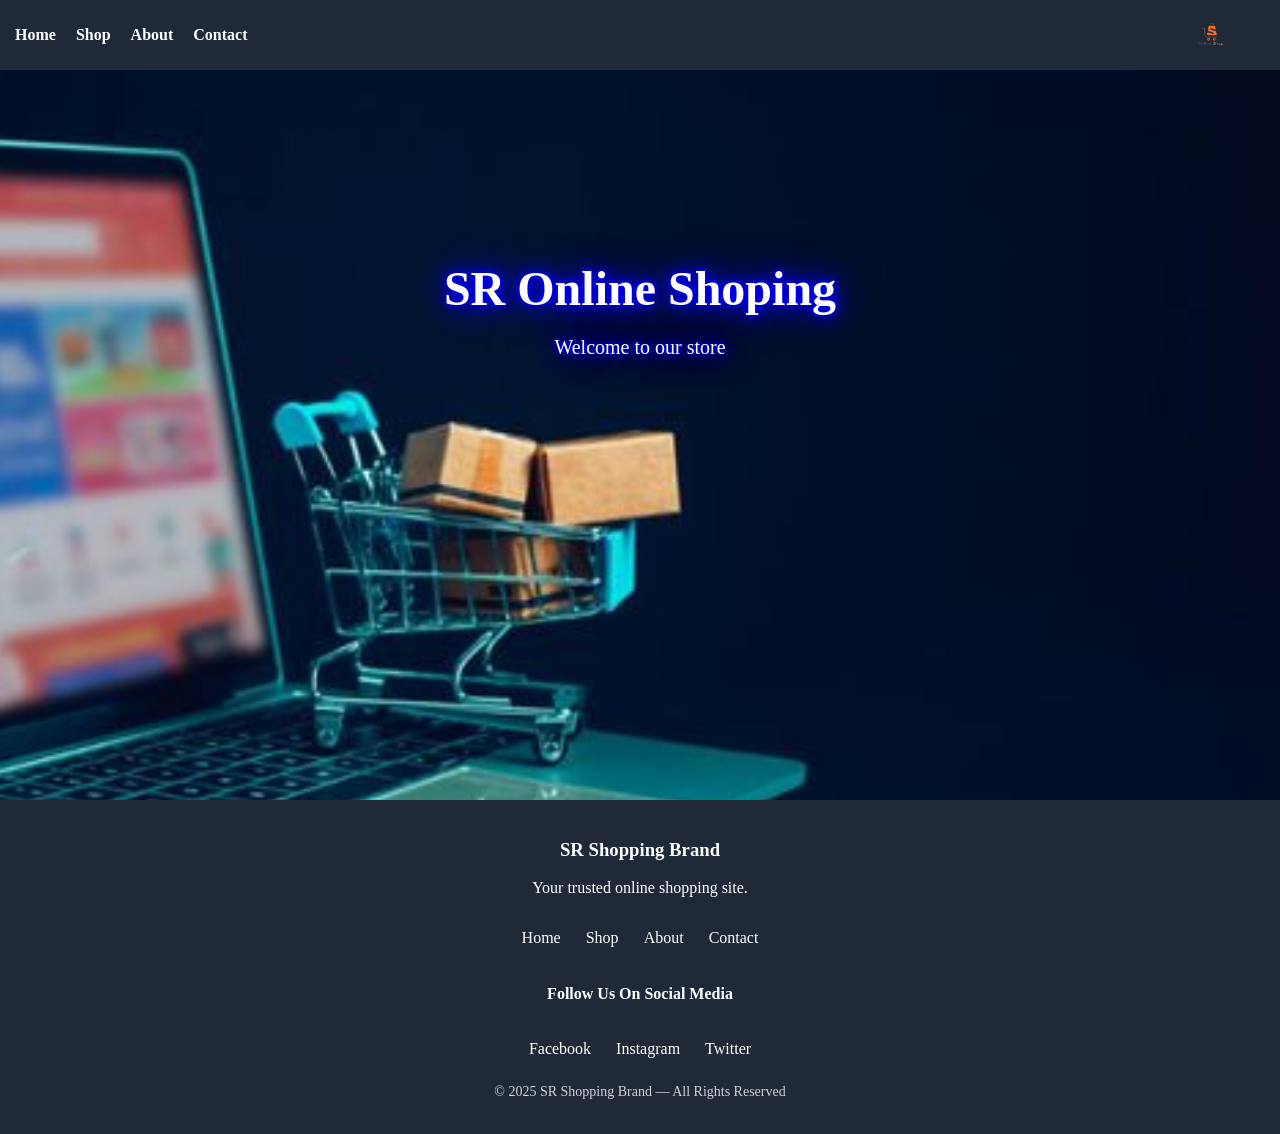
<file: index.html>
<!DOCTYPE html>
<html lang="en">
<head>
    <meta charset="UTF-8">
    <meta name="viewport" content="width=device-width, initial-scale=1.0">
    <title>SR Shoping Brand</title>
    <link rel="stylesheet" href="style.css">
</head>
<body class="home-page">
    <nav class="navcontainer">
        <div class="menu">
            <ul>
                <li><a href="index.html">Home</a></li>
                <li><a href="shop.html">Shop</a></li>
                <li><a href="about.html">About</a></li>
                <li><a href="contact.html">Contact</a></li>
            </ul>
        </div>
        <img src="photos/logo1.png" alt="SR Shopping Brand" class="logo">
    </nav>
    
    <header class="headcontainer">
        <div class="hero-text">
            <h1>SR Online Shoping</h1>
            <p>Welcome to our store</p> 
        </div>
    </header>

    <footer>
        <div class="footer-center">
            <div class="footer-brand">
                <h3>SR Shopping Brand</h3>
            <p>Your trusted online shopping site.</p>
            </div>
            
            <ul class="footer-links">
                <li><a href="index.html">Home</a></li>
                <li><a href="shop.html">Shop</a></li>
                <li><a href="about.html">About</a></li>
                <li><a href="contact.html">Contact</a></li>
            </ul>

            <div class="social-media">
                <h4>Follow Us On Social Media</h4>
            </div>

            <div class="social-icons">
                <ul>
                    <li><a href="facebook">Facebook</a></li>
                    <li><a href="instagram">Instagram</a></li>
                    <li><a href="twiter">Twitter</a></li>
                </ul>
            </div>

            <p class="copyright">© 2025 SR Shopping Brand — All Rights Reserved</p>

        </div>
    </footer>
</body>
</html>
</file>
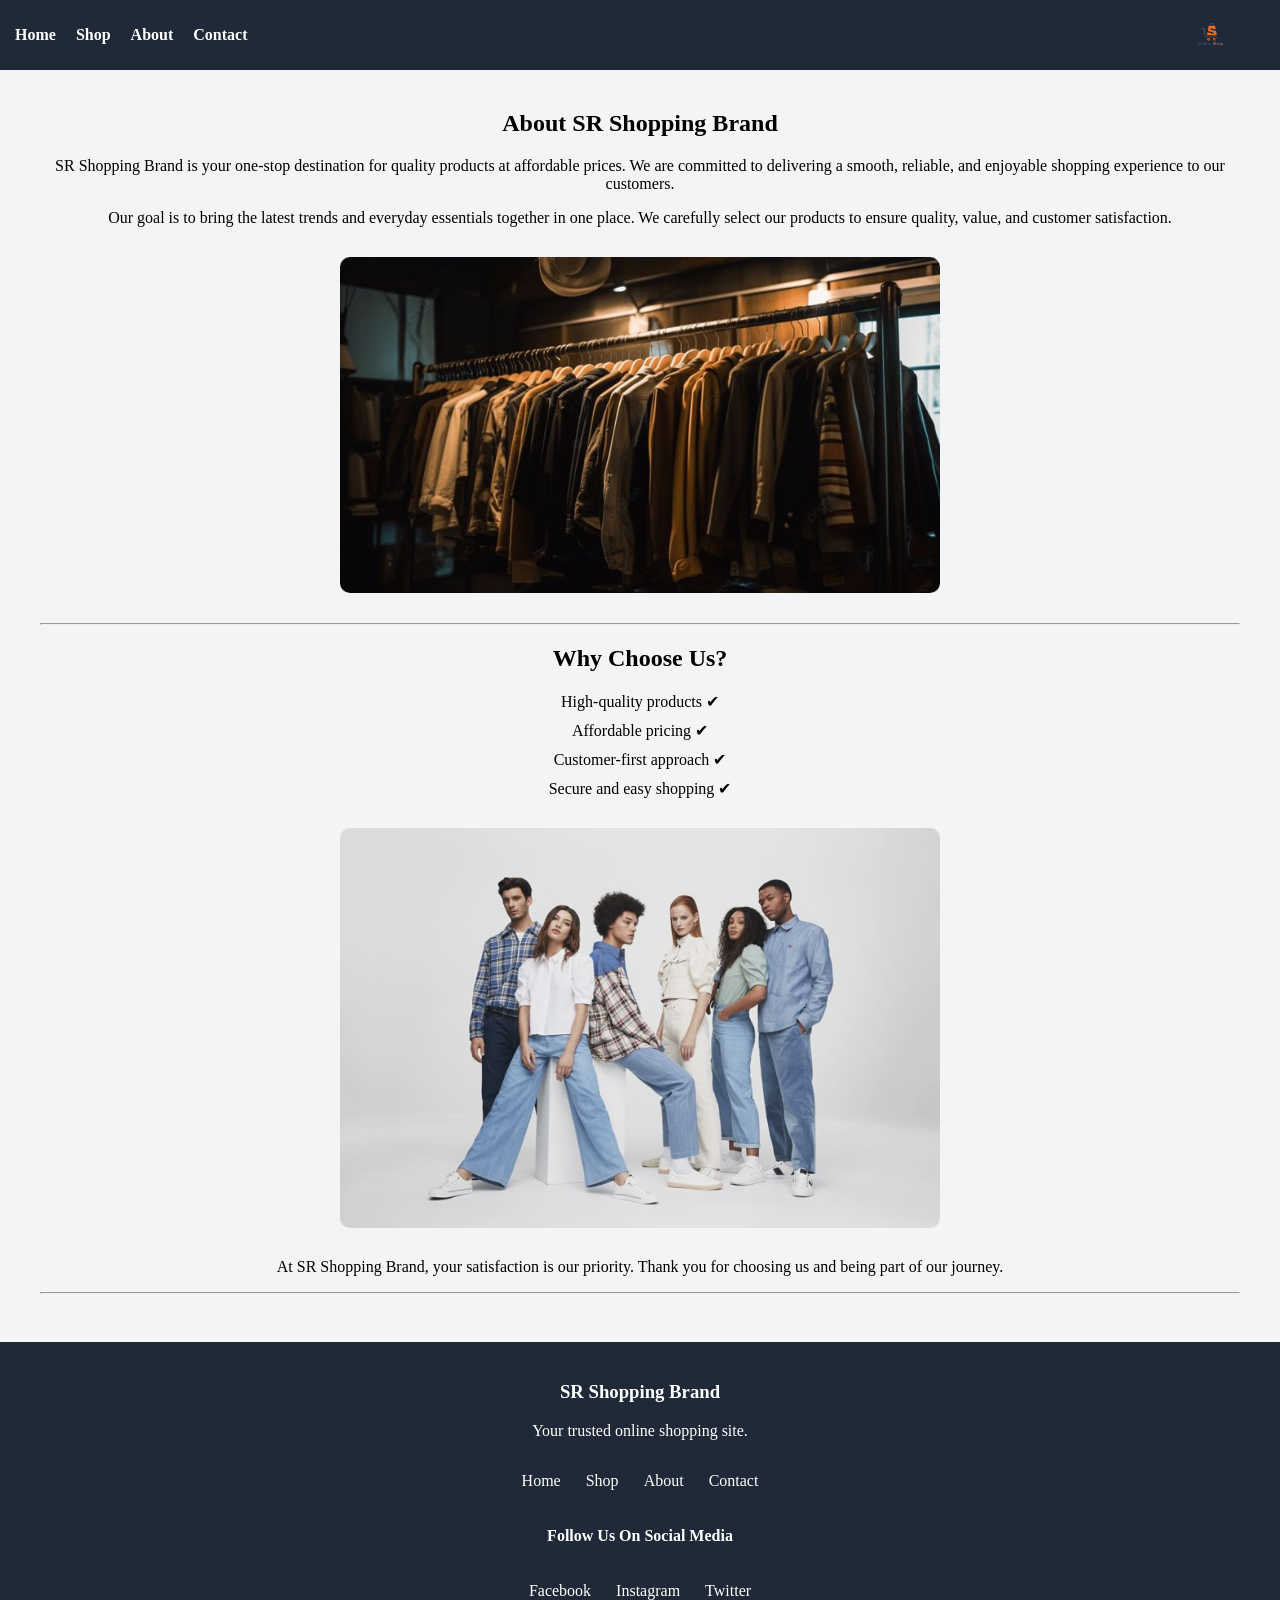
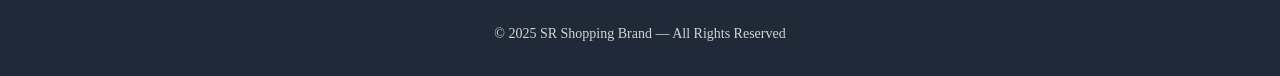
<file: about.html>
<!DOCTYPE html>
<html lang="en">
<head>
    <meta charset="UTF-8">
    <meta name="viewport" content="width=device-width, initial-scale=1.0">
    <title>SR Shoping Brand</title>
    <link rel="stylesheet" href="style.css">
</head>
<body>
    <nav class="navcontainer">
        <div class="menu">
            <ul>
                <li><a href="index.html">Home</a></li>
                <li><a href="shop.html">Shop</a></li>
                <li><a href="about.html">About</a></li>
                <li><a href="contact.html">Contact</a></li>
            </ul>
        </div>
        <img src="photos/logo1.png" alt="SR Shopping Brand" class="logo">
    </nav>
    <section class="about">
    <h1 class="details">About SR Shopping Brand</h1>

    <p class="details">
        SR Shopping Brand is your one-stop destination for quality products
        at affordable prices. We are committed to delivering a smooth,
        reliable, and enjoyable shopping experience to our customers.
    </p>

    <p  class="details">
        Our goal is to bring the latest trends and everyday essentials
        together in one place. We carefully select our products to ensure
        quality, value, and customer satisfaction.
    </p>
        <div class="store-image">
            <img src="photos/Hanging.jpg" alt="store photo">
        </div>
    <hr>
    <div class="list">
        <h2 class="list">Why Choose Us?</h2>
    <ul>
        <li>High-quality products ✔</li>
        <li>Affordable pricing ✔</li>
        <li>Customer-first approach ✔</li>
        <li>Secure and easy shopping ✔</li>
    </ul>
    </div>
        <div class="store-image">
            <img src="photos/models.jpg" alt="models standing">
        </div>
        <p class="details">
        At SR Shopping Brand, your satisfaction is our priority.
        Thank you for choosing us and being part of our journey.
    </p>
    <hr>
</section>
<footer>
        <div class="footer-center">
            <div class="footer-brand">
                <h3>SR Shopping Brand</h3>
            <p>Your trusted online shopping site.</p>
            </div>
            
            <ul class="footer-links">
                <li><a href="index.html">Home</a></li>
                <li><a href="shop.html">Shop</a></li>
                <li><a href="about.html">About</a></li>
                <li><a href="contact.html">Contact</a></li>
            </ul>

            <div class="social-media">
                <h4>Follow Us On Social Media</h4>
            </div>

            <div class="social-icons">
                <ul>
                    <li><a href="facebook">Facebook</a></li>
                    <li><a href="instagram">Instagram</a></li>
                    <li><a href="twiter">Twitter</a></li>
                </ul>
            </div>

            <p class="copyright">© 2025 SR Shopping Brand — All Rights Reserved</p>

        </div>
    </footer>
</body>
</html>
</file>
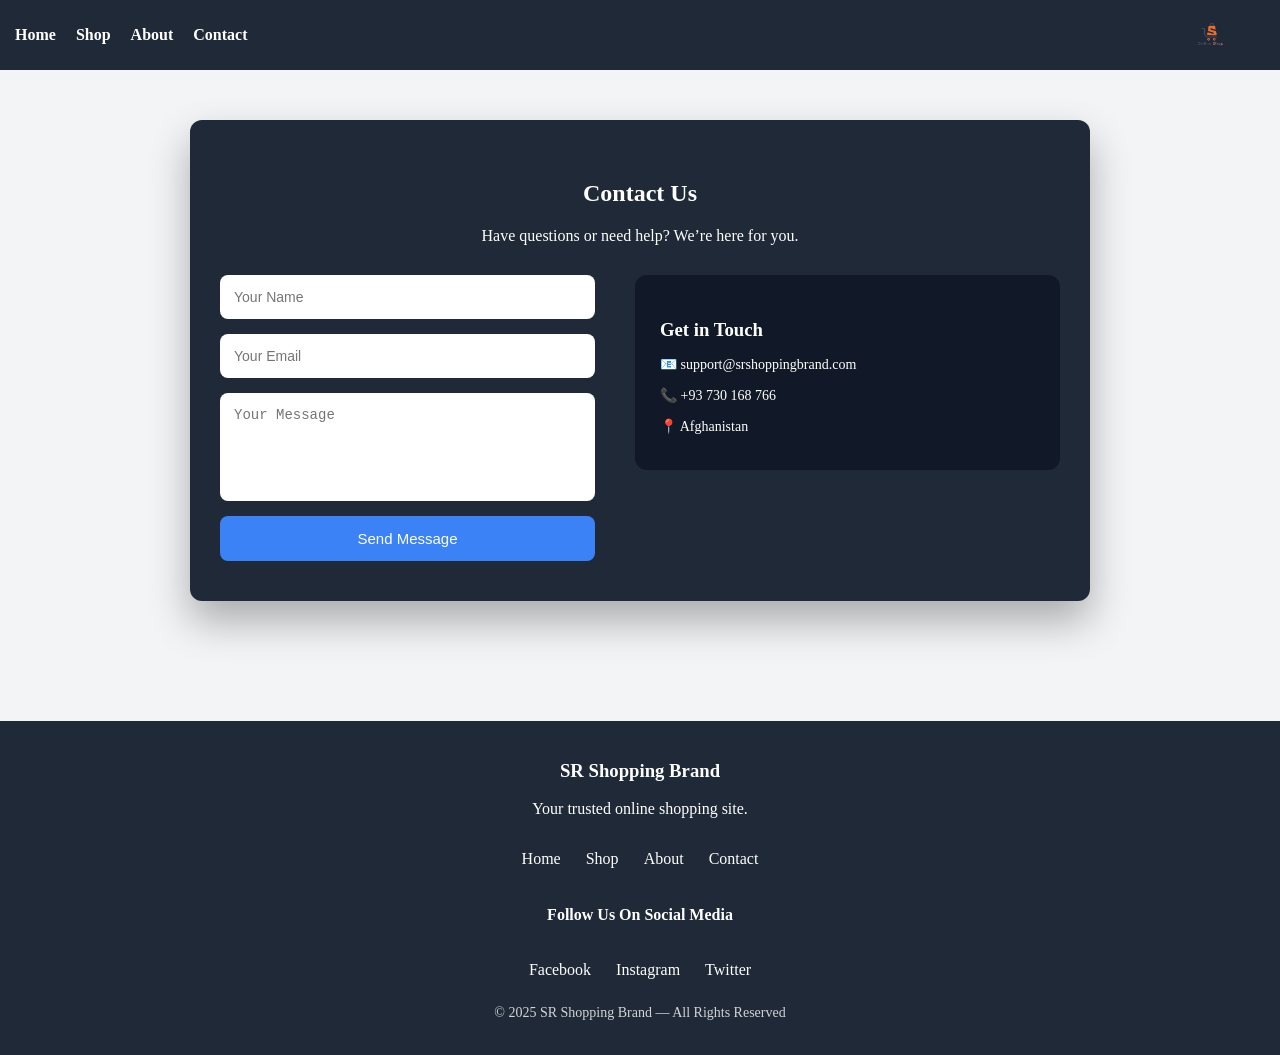
<file: contact.html>
<!DOCTYPE html>
<html lang="en">
<head>
    <meta charset="UTF-8">
    <meta name="viewport" content="width=device-width, initial-scale=1.0">
    <title>SR Shoping Brand</title>
    <link rel="stylesheet" href="style.css">
</head>
<body >
    <nav class="navcontainer">
        <div class="menu">
            <ul>
                <li><a href="index.html">Home</a></li>
                <li><a href="shop.html">Shop</a></li>
                <li><a href="about.html">About</a></li>
                <li><a href="contact.html">Contact</a></li>
            </ul>
        </div>
        <img src="photos/logo1.png" alt="SR Shopping Brand" class="logo">
    </nav>
    <section class="contact-container">
    <h1>Contact Us</h1>
    <p class="contact-text">
        Have questions or need help? We’re here for you.
    </p>

    <div class="contact">

        <form class="contact-form">
            <input type="text" placeholder="Your Name" required>
            <input type="email" placeholder="Your Email" required>
            <textarea placeholder="Your Message" rows="5" required></textarea>
            <button type="submit">Send Message</button>
        </form>

        <div class="contact-info">
            <h3>Get in Touch</h3>
            <p>📧 support@srshoppingbrand.com</p>
            <p>📞 +93 730 168 766</p>
            <p>📍 Afghanistan</p>
        </div>

    </div>
</section>

<footer>
        <div class="footer-center">
            <div class="footer-brand">
                <h3>SR Shopping Brand</h3>
            <p>Your trusted online shopping site.</p>
            </div>
            
            <ul class="footer-links">
                <li><a href="index.html">Home</a></li>
                <li><a href="shop.html">Shop</a></li>
                <li><a href="about.html">About</a></li>
                <li><a href="contact.html">Contact</a></li>
            </ul>

            <div class="social-media">
                <h4>Follow Us On Social Media</h4>
            </div>

            <div class="social-icons">
                <ul>
                    <li><a href="facebook">Facebook</a></li>
                    <li><a href="instagram">Instagram</a></li>
                    <li><a href="twiter">Twitter</a></li>
                </ul>
            </div>

            <p class="copyright">© 2025 SR Shopping Brand — All Rights Reserved</p>

        </div>
    </footer>
</body>
</html>
</file>
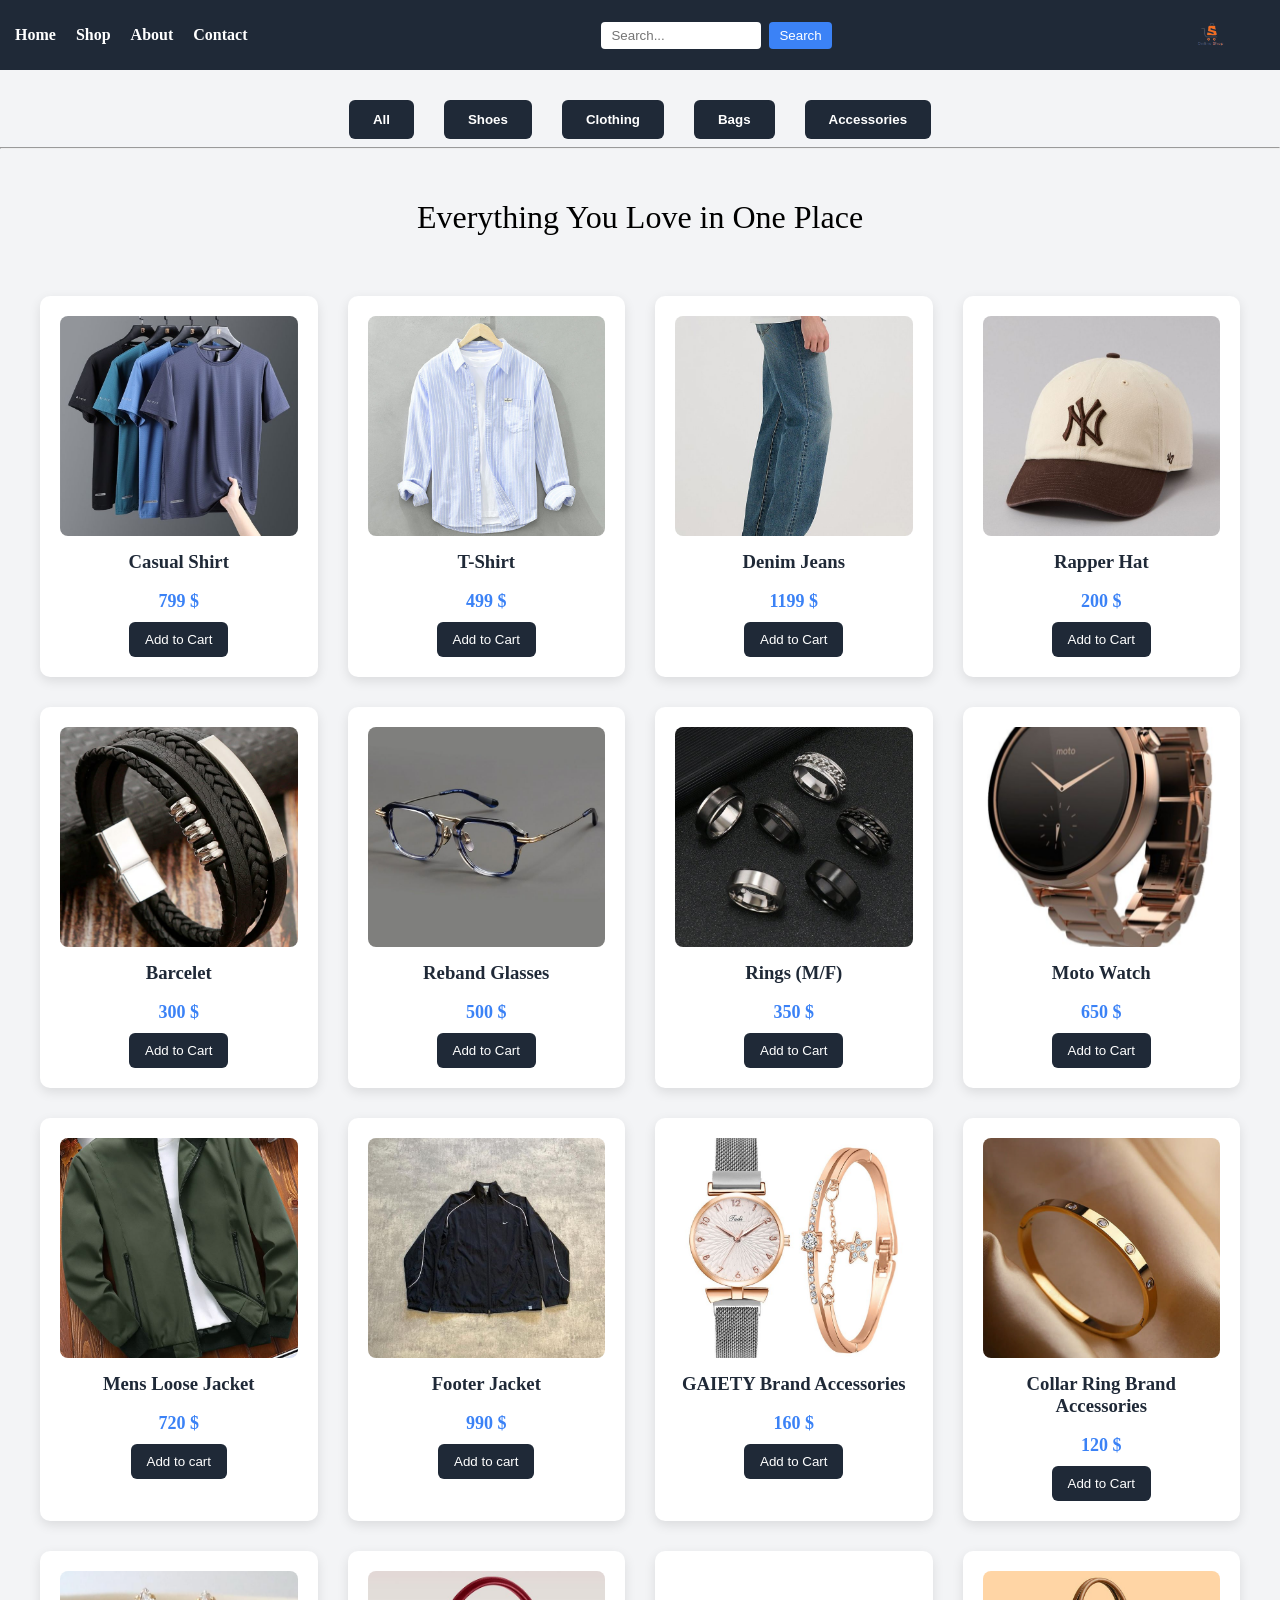
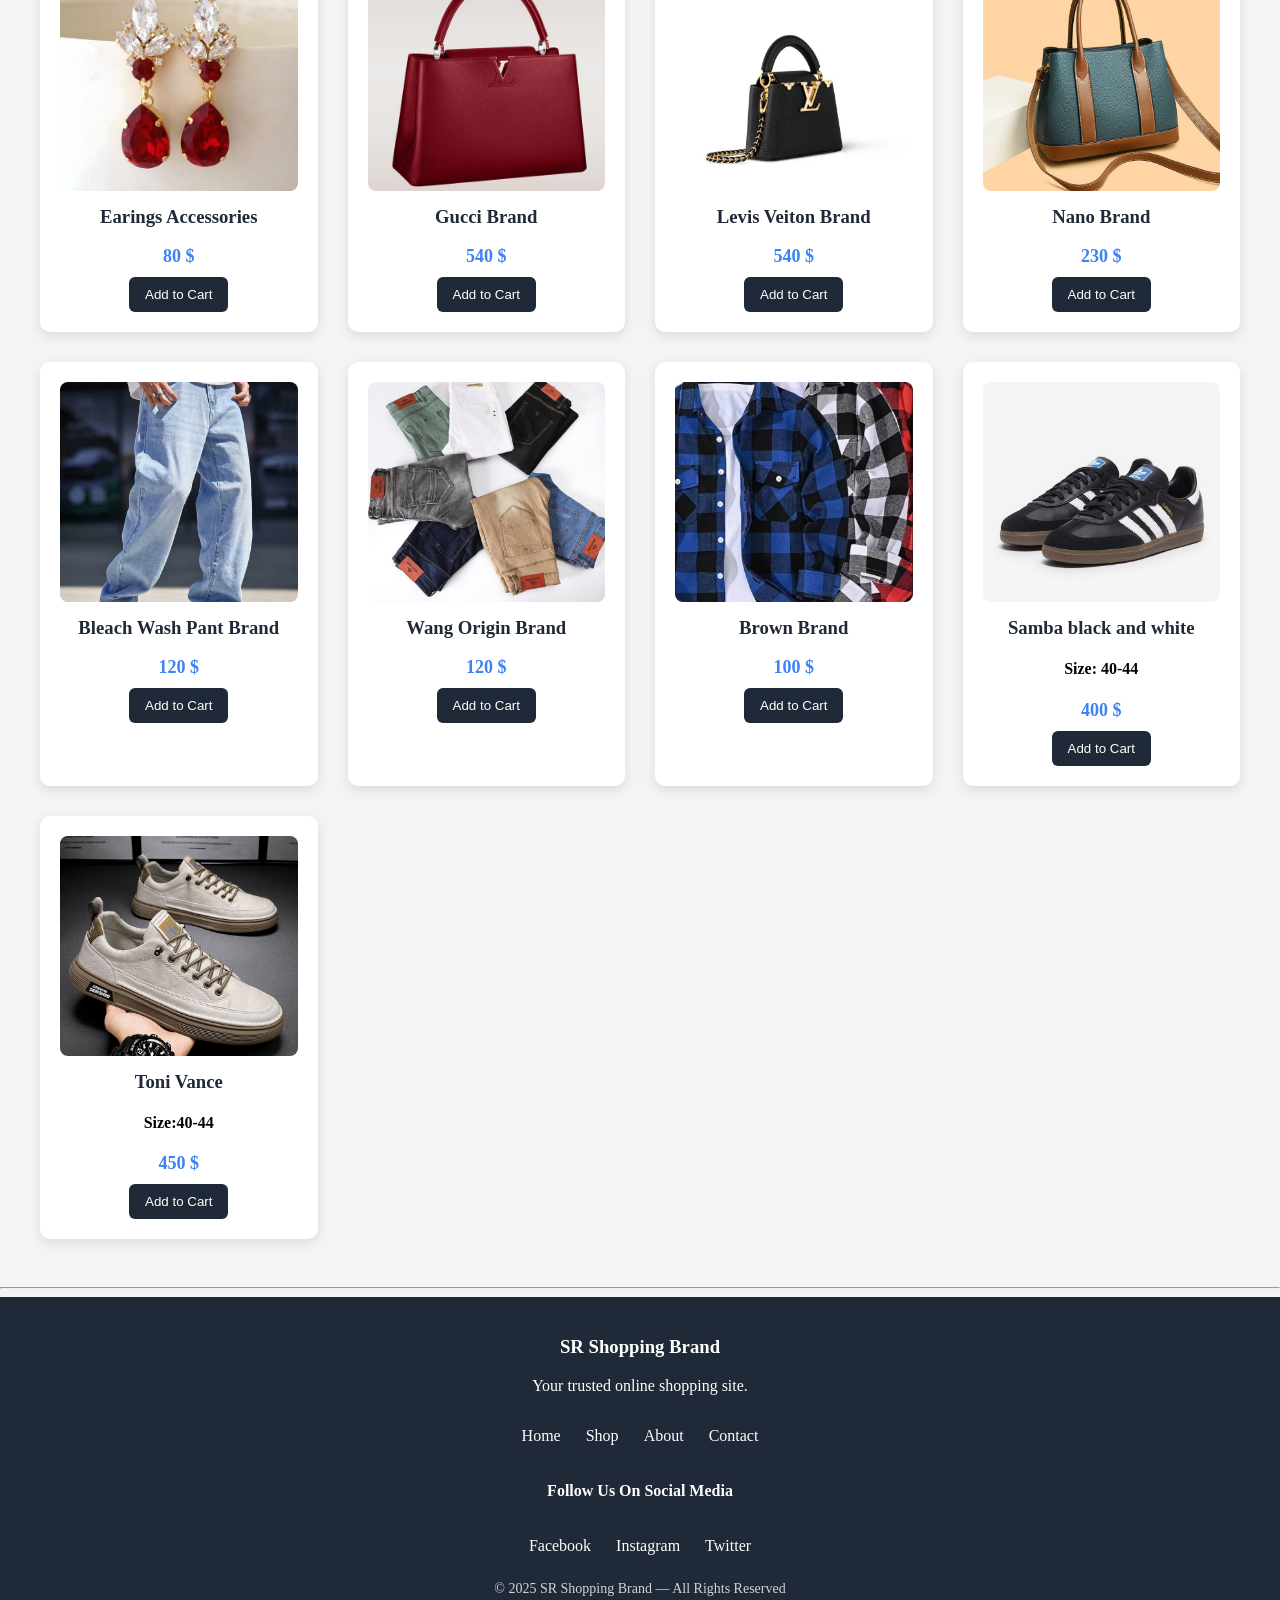
<file: shop.html>
<!DOCTYPE html>
<html lang="en">
<head>
    <meta charset="UTF-8">
    <meta name="viewport" content="width=device-width, initial-scale=1.0">
    <title>SR Shoping Brand</title>
    <link rel="stylesheet" href="style.css">
</head>
<body>
    <nav class="navcontainer">
        <div class="menu">
            <ul>
                <li><a href="index.html">Home</a></li>
                <li><a href="shop.html">Shop</a></li>
                <li><a href="about.html">About</a></li>
                <li><a href="contact.html">Contact</a></li>
            </ul>
        </div>
        <search class="nav-search">
            <form action="/search-results" method="GET">
                <input type="search" id="site-search" name="q" placeholder="Search...">
                <button type="submit">Search</button>
            </form>
        </search>
        <img src="photos/logo1.png" alt="SR Shopping Brand" class="logo">
    </nav>
    <div class="category-buttons">
    <a href="shop.html"><button class="category-btn">All</button></a>
    <a href="buttons/shoes.html"><button class="category-btn">Shoes</button></a>
    <a href="buttons/clothing.html"><button class="category-btn">Clothing</button></a>
    <a href="buttons/bags.html"><button class="category-btn">Bags</button></a>
    <a href="buttons/accessories.html"><button class="category-btn">Accessories</button></a>
</div>

    <hr>
    <p class="slogan">Everything You Love in One Place</p>
    <products>
    <div class="products-container">

    <div class="product-card">
        <img src="photos/casual-shirt.jpg" alt="Shirt">
        <h3>Casual Shirt</h3>
        <p class="price">799 $</p>
        <button class="cart-btn">Add to Cart</button>
    </div>

    <div class="product-card">
        <img src="photos/t-shirt.jpg" alt="T-Shirt">
        <h3>T-Shirt</h3>
        <p class="price">499 $</p>
        <button class="cart-btn">Add to Cart</button>
    </div>

    <div class="product-card">
        <img src="photos/denim-jeans.jpg" alt="Jeans">
        <h3>Denim Jeans</h3>
        <p class="price">1199 $</p>
        <button class="cart-btn">Add to Cart</button>
    </div>

    <div class="product-card">
        <img src="photos/hat.jpg" alt="Hat">
        <h3>Rapper Hat</h3>
        <p class="price">200 $</p>
        <button class="cart-btn">Add to Cart</button>
    </div>

    <div class="product-card">
        <img src="photos/acce.jpg" alt="Barcelet">
        <h3>Barcelet</h3>
        <p class="price">300 $</p>
        <button class="cart-btn">Add to Cart</button>
    </div>

    <div class="product-card">
        <img src="photos/glasses.jpg" alt="Glasses">
        <h3>Reband Glasses</h3>
        <p class="price">500 $</p>
        <button class="cart-btn">Add to Cart</button>
    </div>

    <div class="product-card">
        <img src="photos/rings.jpg" alt="Rings">
        <h3>Rings (M/F)</h3>
        <p class="price">350 $</p>
        <button class="cart-btn">Add to Cart</button>
    </div>

    <div class="product-card">
        <img src="photos/watch.jpg" alt="Watch">
        <h3>Moto Watch</h3>
        <p class="price">650 $</p>
        <button class="cart-btn">Add to Cart</button>
    </div>

    <div class="product-card">
        <img src="photos/loose.jpg" alt="Mens loose leece Jacket">
        <h3>Mens Loose Jacket</h3>
        <p class="price">720 $</p>
        <button class="cart-btn">Add to cart</button>
    </div>

    <div class="product-card">
        <img src="photos/footer.jpg" alt="Footer Jacket For men">
        <h3>Footer Jacket</h3>
        <p class="price">990 $</p>
        <button class="cart-btn">Add to cart</button>
    </div>

    <div class="product-card">
            <img src="buttons/accesseries/Brand GAIETY.jpg" alt="GAIETY Brand Accessories">
            <h3>GAIETY Brand Accessories</h3>
            <p class="price">160 $</p>
            <button class="cart-btn">Add to Cart</button>
        </div>

        <div class="product-card">
            <img src="buttons/accesseries/collar ring.jpg" alt="collar Ring Brand Accessories">
            <h3>Collar Ring Brand Accessories</h3>
            <p class="price">120 $</p>
            <button class="cart-btn">Add to Cart</button>
        </div>
        
        <div class="product-card">
            <img src="buttons/accesseries/earings.jpg" alt="Earings Brand Accessories">
            <h3>Earings Accessories</h3>
            <p class="price">80 $</p>
            <button class="cart-btn">Add to Cart</button>
        </div>

        <div class="product-card">
            <img src="buttons/Bags photos/Gucci.jpg" alt="Gucci Bag Brand">
            <h3>Gucci Brand</h3>
            <p class="price">540 $</p>
            <button class="cart-btn">Add to Cart</button>
        </div>

        <div class="product-card">
            <img src="buttons/Bags photos/Levis Veiton.jpg" alt="Levis Veiton Bag Brand">
            <h3>Levis Veiton Brand</h3>
            <p class="price">540 $</p>
            <button class="cart-btn">Add to Cart</button>
        </div>

        <div class="product-card">
            <img src="buttons/Bags photos/Nano.jpg" alt="Nano Bag Brand">
            <h3>Nano Brand</h3>
            <p class="price">230 $</p>
            <button class="cart-btn">Add to Cart</button>
        </div>

        <div class="product-card">
            <img src="buttons/cloths photo/Bleach Wash.jpg" alt="Bleach Wash trouser">
            <h3>Bleach Wash Pant Brand</h3>
            <p class="price">120 $</p>
            <button class="cart-btn">Add to Cart</button>
        </div>
        <div class="product-card">
            <img src="buttons/cloths photo/Brother WangOrigin.jpg" alt="Wanorigin brand pants">
            <h3>Wang Origin Brand</h3>
            <p class="price">120 $</p>
            <button class="cart-btn">Add to Cart</button>
        </div>
        <div class="product-card">
            <img src="buttons/cloths photo/brown.jpg" alt="Brown brand Shirts">
            <h3>Brown Brand</h3>
            <p class="price">100 $</p>
            <button class="cart-btn">Add to Cart</button>
        </div>

         <div class="product-card">
            <img src="buttons/shoes photos/Samba.jpg" alt="samba shoes">
            <h3>Samba black and white</h3>
            <h4>Size: 40-44</h4>
            <p class="price">400 $</p>
            <button class="cart-btn">Add to Cart</button>
        </div>
        <div class="product-card">
            <img src="buttons/shoes photos/Toni.jpg" alt="toni shoes">
            <h3>Toni Vance</h3>
            <h4>Size:40-44</h4>
            <p class="price">450 $</p>
            <button class="cart-btn">Add to Cart</button>
        </div>

</div>
    </products>
    <hr>
    <footer>
        <div class="footer-center">
            <div class="footer-brand">
                <h3>SR Shopping Brand</h3>
            <p>Your trusted online shopping site.</p>
            </div>
            
            <ul class="footer-links">
                <li><a href="index.html">Home</a></li>
                <li><a href="shop.html">Shop</a></li>
                <li><a href="about.html">About</a></li>
                <li><a href="contact.html">Contact</a></li>
            </ul>

            <div class="social-media">
                <h4>Follow Us On Social Media</h4>
            </div>

            <div class="social-icons">
                <ul>
                    <li><a href="facebook">Facebook</a></li>
                    <li><a href="instagram">Instagram</a></li>
                    <li><a href="twiter">Twitter</a></li>
                </ul>
            </div>

            <p class="copyright">© 2025 SR Shopping Brand — All Rights Reserved</p>

        </div>
    </footer>
</body>
</html>
</file>
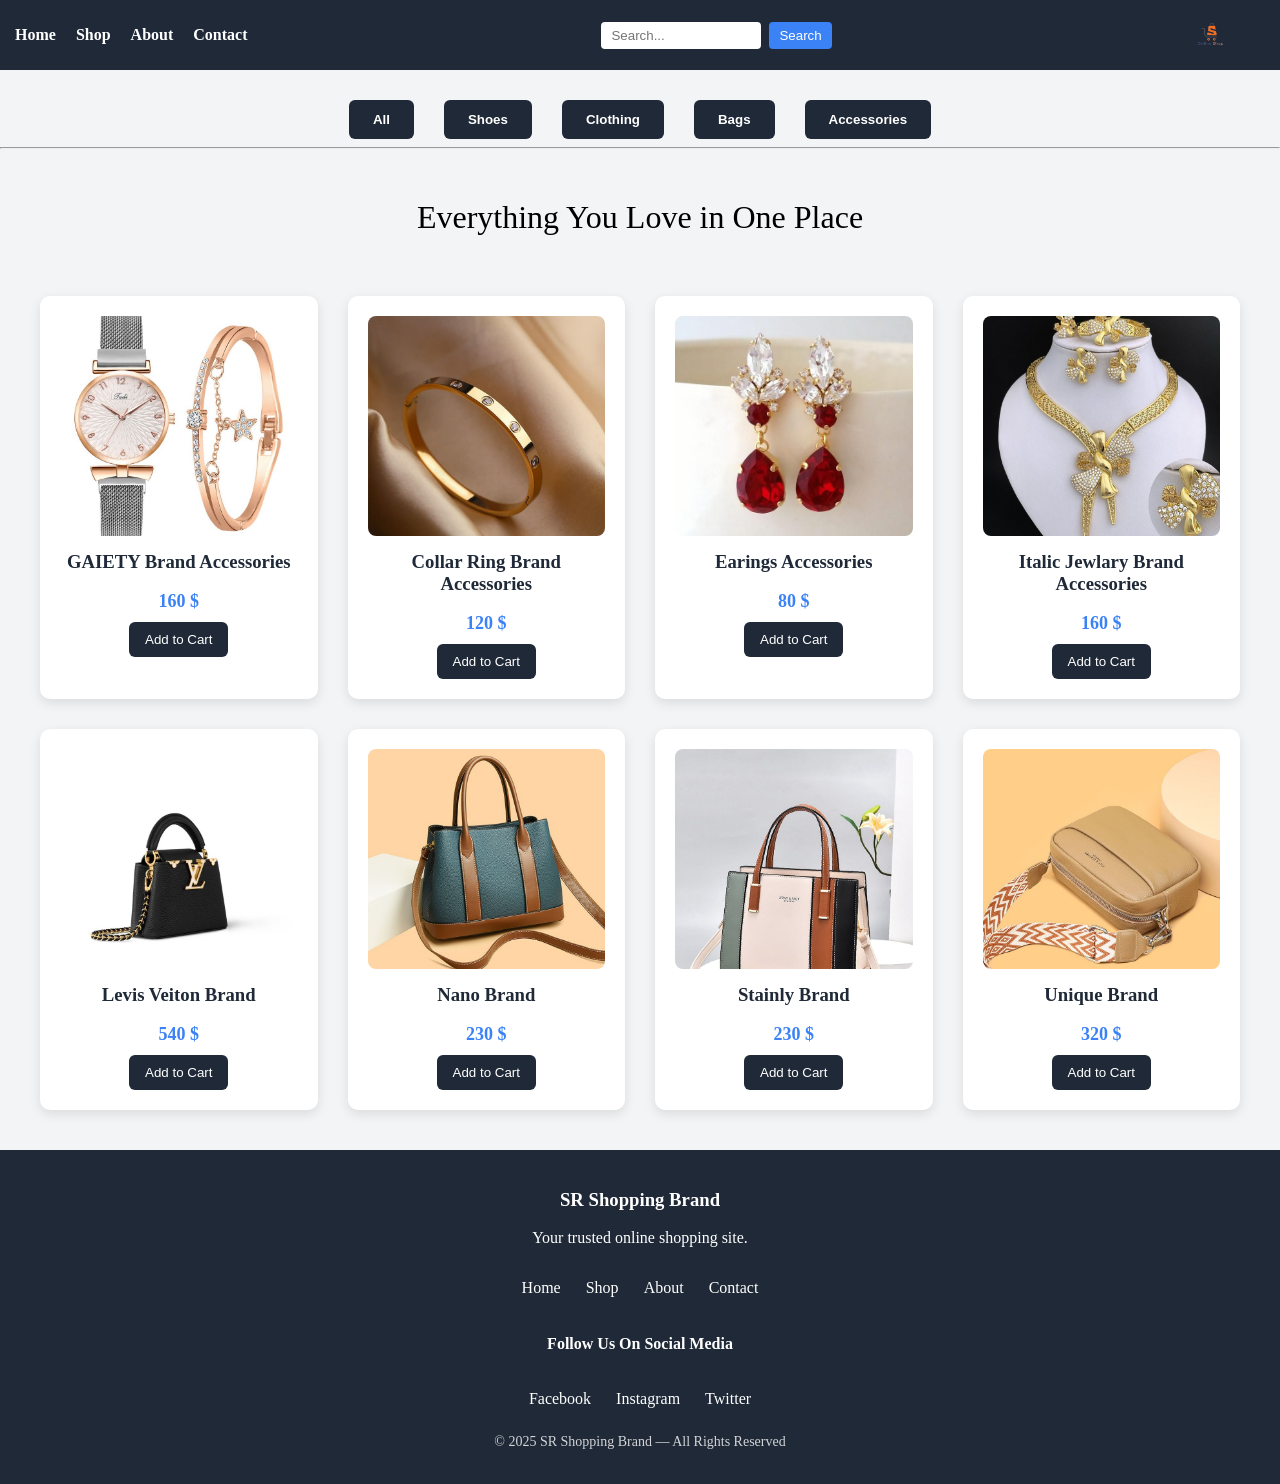
<file: buttons/accessories.html>
<!DOCTYPE html>
<html lang="en">
<head>
    <meta charset="UTF-8">
    <meta name="viewport" content="width=device-width, initial-scale=1.0">
    <title>SR Shoping Brand</title>
    <link rel="stylesheet" href="../style.css">
</head>
<body>
    <nav class="navcontainer">
        <div class="menu">
            <ul>
                <li><a href="../index.html">Home</a></li>
                <li><a href="../shop.html">Shop</a></li>
                <li><a href="../about.html">About</a></li>
                <li><a href="../contact.html">Contact</a></li>
            </ul>
        </div>
        <search class="nav-search">
            <form action="/search-results" method="GET">
                <input type="search" id="site-search" name="q" placeholder="Search...">
                <button type="submit">Search</button>
            </form>
        </search>
        <img src="shoes photos/logo1.png" alt="SR Shopping Brand" class="logo">
    </nav>

    <div class="category-buttons">
    <a href="../shop.html"><button class="category-btn">All</button></a>
    <a href="shoes.html"><button class="category-btn">Shoes</button></a>
    <a href="clothing.html"><button class="category-btn">Clothing</button></a>
    <a href="bags.html"><button class="category-btn">Bags</button></a>
    <a href="accessories.html"><button class="category-btn">Accessories</button></a>
</div>

<hr>
    <p class="slogan">Everything You Love in One Place</p>

<products>
    <div class="products-container">

        <div class="product-card">
            <img src="accesseries/Brand GAIETY.jpg" alt="GAIETY Brand Accessories">
            <h3>GAIETY Brand Accessories</h3>
            <p class="price">160 $</p>
            <button class="cart-btn">Add to Cart</button>
        </div>

        <div class="product-card">
            <img src="accesseries/collar ring.jpg" alt="collar Ring Brand Accessories">
            <h3>Collar Ring Brand Accessories</h3>
            <p class="price">120 $</p>
            <button class="cart-btn">Add to Cart</button>
        </div>
        
        <div class="product-card">
            <img src="accesseries/earings.jpg" alt="Earings Brand Accessories">
            <h3>Earings Accessories</h3>
            <p class="price">80 $</p>
            <button class="cart-btn">Add to Cart</button>
        </div>

        <div class="product-card">
            <img src="accesseries/italic jewelary.jpg" alt="Italic Jewlary Brand Accessories">
            <h3>Italic Jewlary Brand Accessories</h3>
            <p class="price">160 $</p>
            <button class="cart-btn">Add to Cart</button>
        </div>

        <div class="product-card">
            <img src="Bags photos/Levis Veiton.jpg" alt="Levis Veiton Bag Brand">
            <h3>Levis Veiton Brand</h3>
            <p class="price">540 $</p>
            <button class="cart-btn">Add to Cart</button>
        </div>

        <div class="product-card">
            <img src="Bags photos/Nano.jpg" alt="Nano Bag Brand">
            <h3>Nano Brand</h3>
            <p class="price">230 $</p>
            <button class="cart-btn">Add to Cart</button>
        </div>

        <div class="product-card">
            <img src="Bags photos/stainly.jpg" alt="Stainly Bag Brand">
            <h3>Stainly Brand</h3>
            <p class="price">230 $</p>
            <button class="cart-btn">Add to Cart</button>
        </div>

        <div class="product-card">
            <img src="Bags photos/unique.jpg" alt="Unique Bag Brand">
            <h3>Unique Brand</h3>
            <p class="price">320 $</p>
            <button class="cart-btn">Add to Cart</button>
        </div>
    </div>
</products>
 <footer>
        <div class="footer-center">
            <div class="footer-brand">
                <h3>SR Shopping Brand</h3>
            <p>Your trusted online shopping site.</p>
            </div>
            
            <ul class="footer-links">
                <li><a href="index.html">Home</a></li>
                <li><a href="shop.html">Shop</a></li>
                <li><a href="about.html">About</a></li>
                <li><a href="contact.html">Contact</a></li>
            </ul>

            <div class="social-media">
                <h4>Follow Us On Social Media</h4>
            </div>

            <div class="social-icons">
                <ul>
                    <li><a href="facebook">Facebook</a></li>
                    <li><a href="instagram">Instagram</a></li>
                    <li><a href="twiter">Twitter</a></li>
                </ul>
            </div>

            <p class="copyright">© 2025 SR Shopping Brand — All Rights Reserved</p>

        </div>
    </footer>
</body>
</html>
</file>
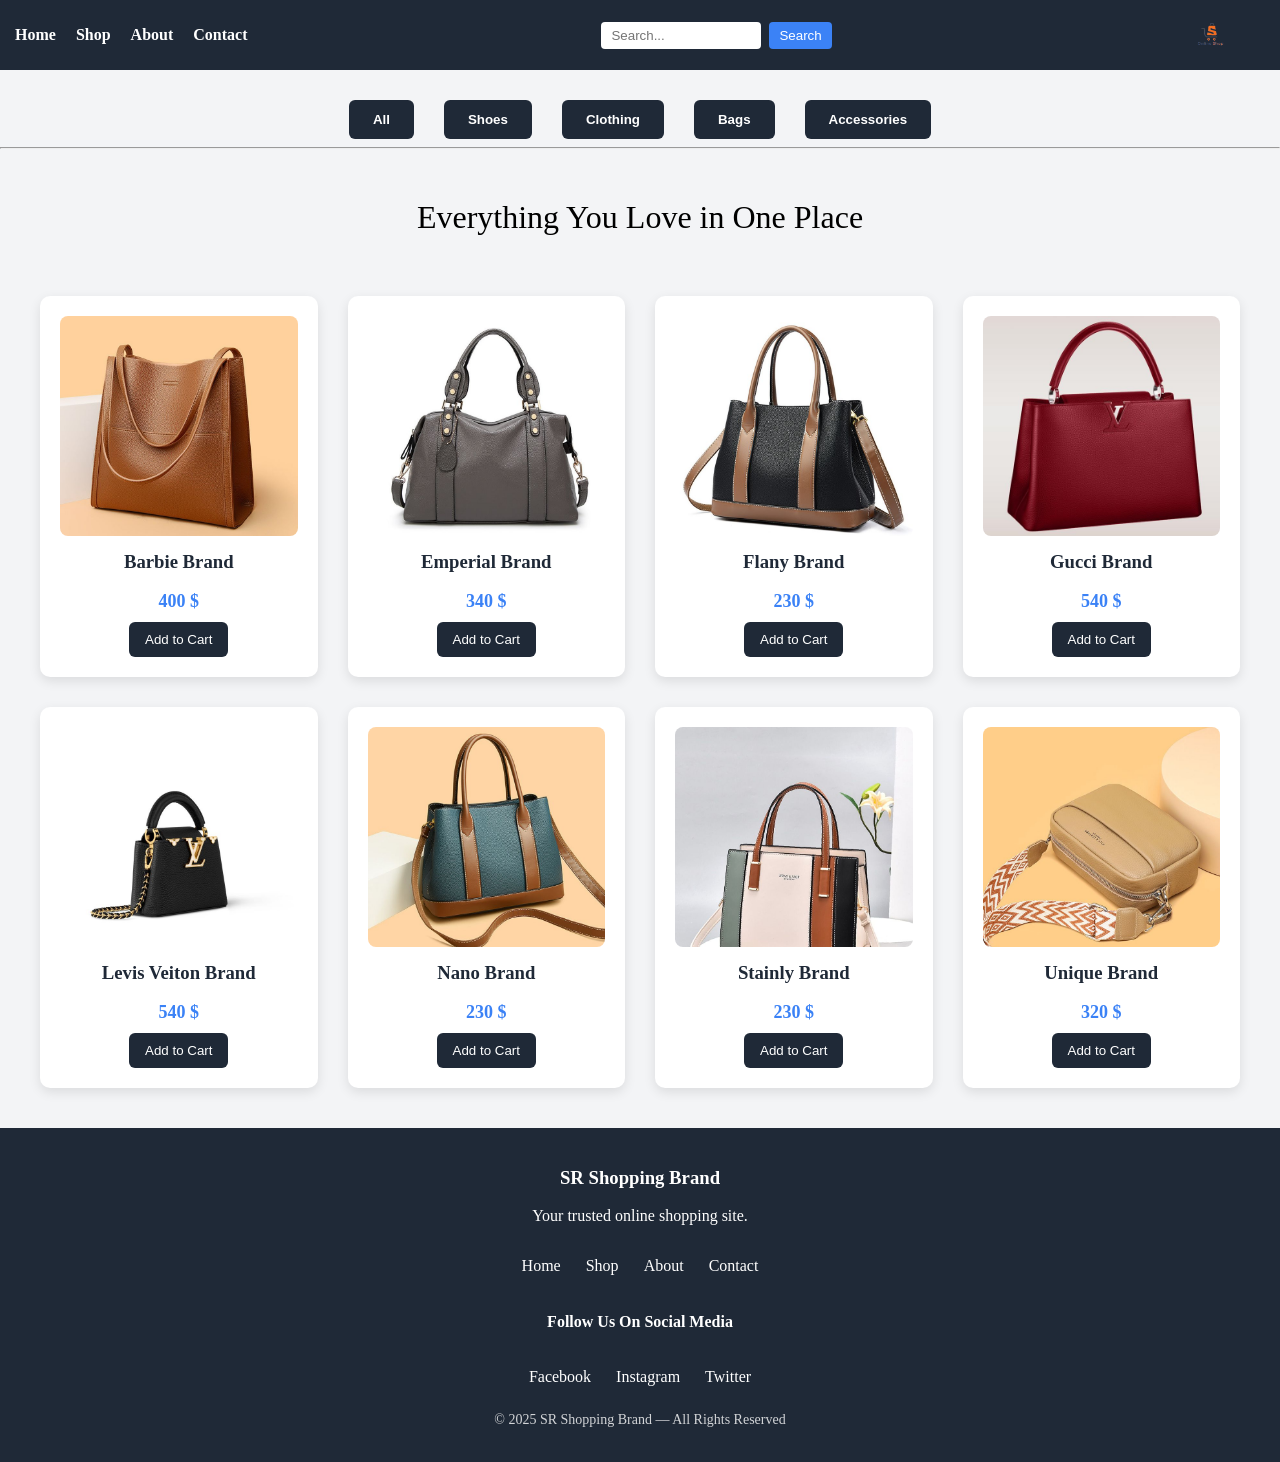
<file: buttons/bags.html>
<!DOCTYPE html>
<html lang="en">
<head>
    <meta charset="UTF-8">
    <meta name="viewport" content="width=device-width, initial-scale=1.0">
    <title>SR Shoping Brand</title>
    <link rel="stylesheet" href="../style.css">
</head>
<body>
    <nav class="navcontainer">
        <div class="menu">
            <ul>
                <li><a href="../index.html">Home</a></li>
                <li><a href="../shop.html">Shop</a></li>
                <li><a href="../about.html">About</a></li>
                <li><a href="../contact.html">Contact</a></li>
            </ul>
        </div>
        <search class="nav-search">
            <form action="/search-results" method="GET">
                <input type="search" id="site-search" name="q" placeholder="Search...">
                <button type="submit">Search</button>
            </form>
        </search>
        <img src="shoes photos/logo1.png" alt="SR Shopping Brand" class="logo">
    </nav>

    <div class="category-buttons">
    <a href="../shop.html"><button class="category-btn">All</button></a>
    <a href="shoes.html"><button class="category-btn">Shoes</button></a>
    <a href="clothing.html"><button class="category-btn">Clothing</button></a>
    <a href="bags.html"><button class="category-btn">Bags</button></a>
    <a href="accessories.html"><button class="category-btn">Accessories</button></a>
</div>

<hr>
    <p class="slogan">Everything You Love in One Place</p>

<products>
    <div class="products-container">

        <div class="product-card">
            <img src="Bags photos/Barbie.jpg" alt="Barbie Bag Brand">
            <h3>Barbie Brand</h3>
            <p class="price">400 $</p>
            <button class="cart-btn">Add to Cart</button>
        </div>

        <div class="product-card">
            <img src="Bags photos/Emperial.jpg" alt="Emperial Bag Brand">
            <h3>Emperial Brand</h3>
            <p class="price">340 $</p>
            <button class="cart-btn">Add to Cart</button>
        </div>
        
        <div class="product-card">
            <img src="Bags photos/Flany.jpg" alt="Flany Bag Brand">
            <h3>Flany Brand</h3>
            <p class="price">230 $</p>
            <button class="cart-btn">Add to Cart</button>
        </div>

        <div class="product-card">
            <img src="Bags photos/Gucci.jpg" alt="Gucci Bag Brand">
            <h3>Gucci Brand</h3>
            <p class="price">540 $</p>
            <button class="cart-btn">Add to Cart</button>
        </div>

        <div class="product-card">
            <img src="Bags photos/Levis Veiton.jpg" alt="Levis Veiton Bag Brand">
            <h3>Levis Veiton Brand</h3>
            <p class="price">540 $</p>
            <button class="cart-btn">Add to Cart</button>
        </div>

        <div class="product-card">
            <img src="Bags photos/Nano.jpg" alt="Nano Bag Brand">
            <h3>Nano Brand</h3>
            <p class="price">230 $</p>
            <button class="cart-btn">Add to Cart</button>
        </div>

        <div class="product-card">
            <img src="Bags photos/stainly.jpg" alt="Stainly Bag Brand">
            <h3>Stainly Brand</h3>
            <p class="price">230 $</p>
            <button class="cart-btn">Add to Cart</button>
        </div>

        <div class="product-card">
            <img src="Bags photos/unique.jpg" alt="Unique Bag Brand">
            <h3>Unique Brand</h3>
            <p class="price">320 $</p>
            <button class="cart-btn">Add to Cart</button>
        </div>
    </div>
</products>
 <footer>
        <div class="footer-center">
            <div class="footer-brand">
                <h3>SR Shopping Brand</h3>
            <p>Your trusted online shopping site.</p>
            </div>
            
            <ul class="footer-links">
                <li><a href="index.html">Home</a></li>
                <li><a href="shop.html">Shop</a></li>
                <li><a href="about.html">About</a></li>
                <li><a href="contact.html">Contact</a></li>
            </ul>

            <div class="social-media">
                <h4>Follow Us On Social Media</h4>
            </div>

            <div class="social-icons">
                <ul>
                    <li><a href="facebook">Facebook</a></li>
                    <li><a href="instagram">Instagram</a></li>
                    <li><a href="twiter">Twitter</a></li>
                </ul>
            </div>

            <p class="copyright">© 2025 SR Shopping Brand — All Rights Reserved</p>

        </div>
    </footer>
</body>
</html>
</file>
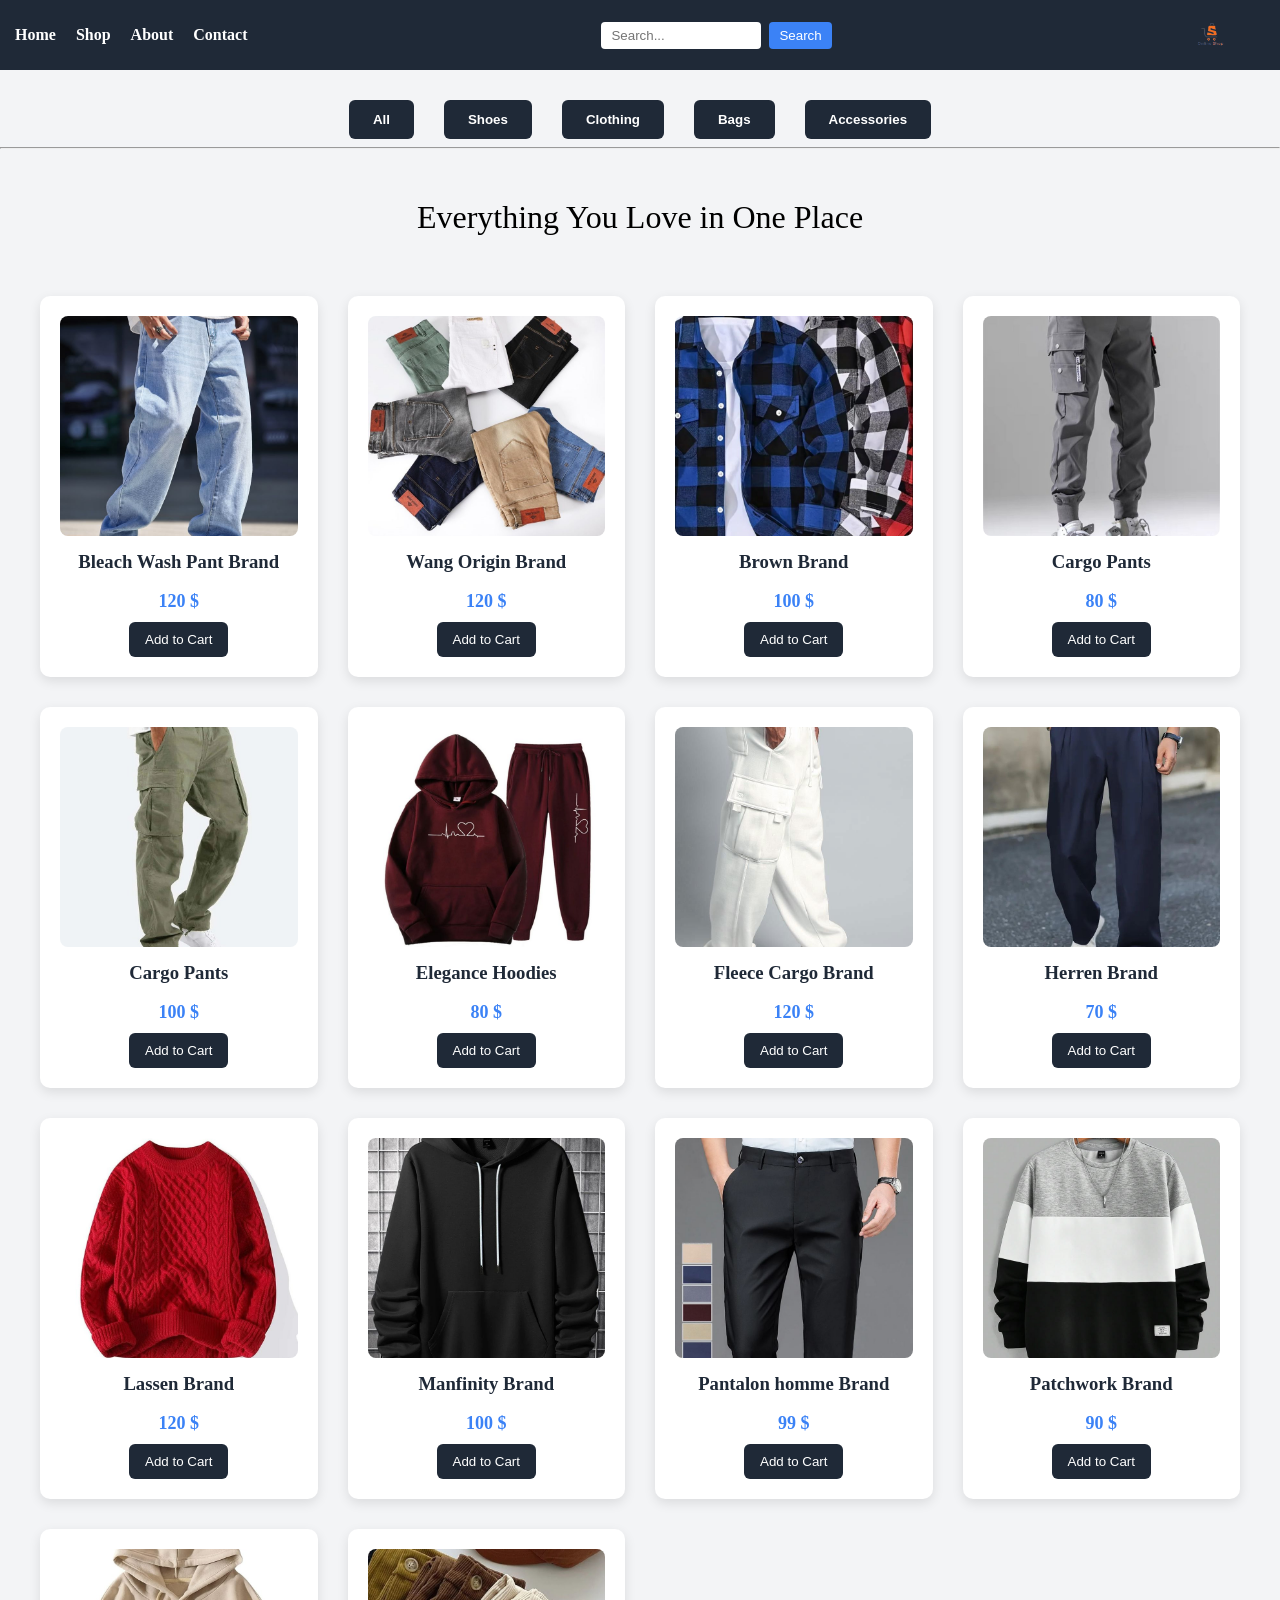
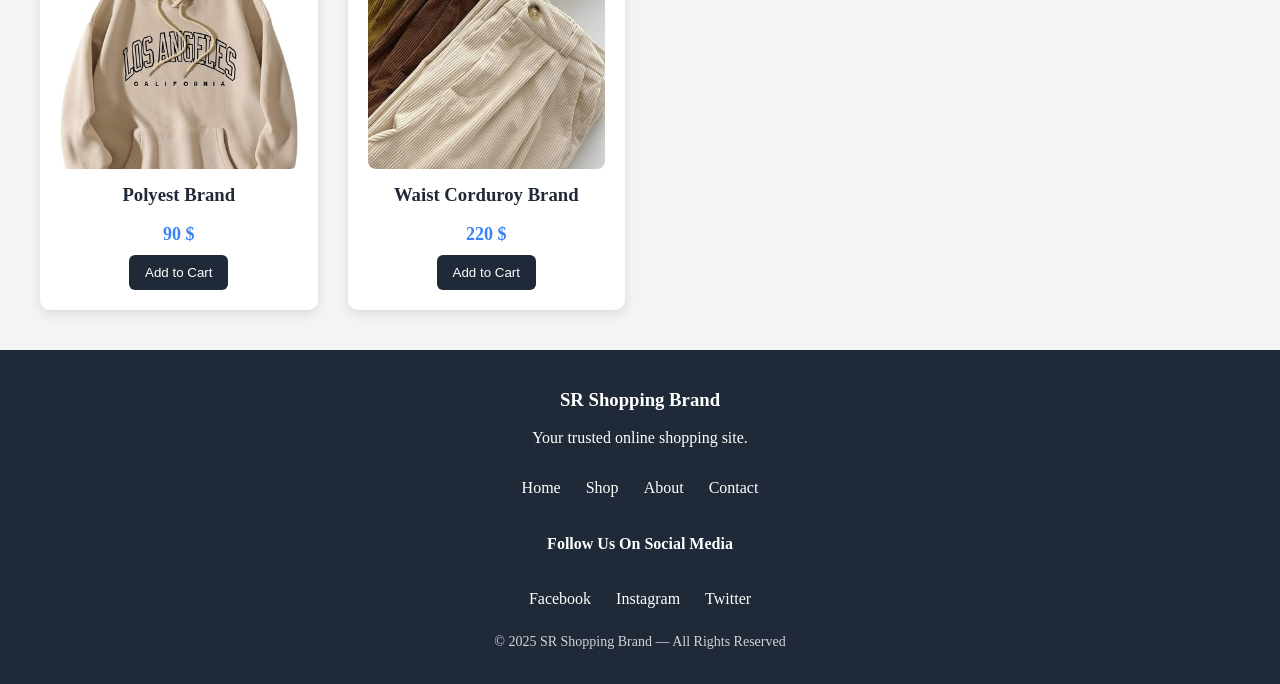
<file: buttons/clothing.html>
<!DOCTYPE html>
<html lang="en">
<head>
    <meta charset="UTF-8">
    <meta name="viewport" content="width=device-width, initial-scale=1.0">
    <title>SR Shoping Brand</title>
    <link rel="stylesheet" href="../style.css">
</head>
<body>
    <nav class="navcontainer">
        <div class="menu">
            <ul>
                <li><a href="../index.html">Home</a></li>
                <li><a href="../shop.html">Shop</a></li>
                <li><a href="../about.html">About</a></li>
                <li><a href="../contact.html">Contact</a></li>
            </ul>
        </div>
        <search class="nav-search">
            <form action="/search-results" method="GET">
                <input type="search" id="site-search" name="q" placeholder="Search...">
                <button type="submit">Search</button>
            </form>
        </search>
        <img src="shoes photos/logo1.png" alt="SR Shopping Brand" class="logo">
    </nav>
    <div class="category-buttons">
    <a href="../shop.html"><button class="category-btn">All</button></a>
    <a href="shoes.html"><button class="category-btn">Shoes</button></a>
    <a href="clothing.html"><button class="category-btn">Clothing</button></a>
    <a href="bags.html"><button class="category-btn">Bags</button></a>
    <a href="accessories.html"><button class="category-btn">Accessories</button></a>
</div>

<hr>
    <p class="slogan">Everything You Love in One Place</p>

<products>
    <div class="products-container">

        <div class="product-card">
            <img src="cloths photo/Bleach Wash.jpg" alt="Bleach Wash trouser">
            <h3>Bleach Wash Pant Brand</h3>
            <p class="price">120 $</p>
            <button class="cart-btn">Add to Cart</button>
        </div>
        <div class="product-card">
            <img src="cloths photo/Brother WangOrigin.jpg" alt="Wanorigin brand pants">
            <h3>Wang Origin Brand</h3>
            <p class="price">120 $</p>
            <button class="cart-btn">Add to Cart</button>
        </div>
        <div class="product-card">
            <img src="cloths photo/brown.jpg" alt="Brown brand Shirts">
            <h3>Brown Brand</h3>
            <p class="price">100 $</p>
            <button class="cart-btn">Add to Cart</button>
        </div>
        <div class="product-card">
            <img src="cloths photo/Cargo Pants.jpg" alt="Cargo brand pants">
            <h3>Cargo Pants</h3>
            <p class="price">80 $</p>
            <button class="cart-btn">Add to Cart</button>
        </div>
        <div class="product-card">
            <img src="cloths photo/cargo.jpg" alt="Cargo brand pants">
            <h3>Cargo Pants </h3>
            <p class="price">100 $</p>
            <button class="cart-btn">Add to Cart</button>
        </div>
        <div class="product-card">
            <img src="cloths photo/Elegance.jpg" alt="Elegance brand Hoodies">
            <h3>Elegance Hoodies</h3>
            <p class="price">80 $</p>
            <button class="cart-btn">Add to Cart</button>
        </div>
        <div class="product-card">
            <img src="cloths photo/fleece.jpg" alt="Fleece Cargo brand pants">
            <h3>Fleece Cargo Brand</h3>
            <p class="price">120 $</p>
            <button class="cart-btn">Add to Cart</button>
        </div>
        <div class="product-card">
            <img src="cloths photo/Herren.jpg" alt="Herren Trouser Brand ">
            <h3>Herren Brand</h3>
            <p class="price">70 $</p>
            <button class="cart-btn">Add to Cart</button>
        </div>
        <div class="product-card">
            <img src="cloths photo/Lassen.jpg" alt="Lasson brand t-shirt ">
            <h3>Lassen Brand</h3>
            <p class="price">120 $</p>
            <button class="cart-btn">Add to Cart</button>
        </div>
        <div class="product-card">
            <img src="cloths photo/Manfinity.jpg" alt="Manfinity Hoody brand">
            <h3>Manfinity Brand</h3>
            <p class="price">100 $</p>
            <button class="cart-btn">Add to Cart</button>
        </div>
        <div class="product-card">
            <img src="cloths photo/Pantalon homme.jpg" alt="Pantalon homme brand pants">
            <h3>Pantalon homme Brand</h3>
            <p class="price">99 $</p>
            <button class="cart-btn">Add to Cart</button>
        </div>
        <div class="product-card">
            <img src="cloths photo/Patchwork.jpg" alt="Patchwork brand Shirts">
            <h3>Patchwork Brand</h3>
            <p class="price">90 $</p>
            <button class="cart-btn">Add to Cart</button>
        </div>
        <div class="product-card">
            <img src="cloths photo/Polyest.jpg" alt="Polyest brand Hoodies">
            <h3>Polyest Brand</h3>
            <p class="price">90 $</p>
            <button class="cart-btn">Add to Cart</button>
        </div>
        <div class="product-card">
            <img src="cloths photo/Waist Corduroy.jpg" alt="Waist Corduroy brand pants">
            <h3>Waist Corduroy Brand</h3>
            <p class="price">220 $</p>
            <button class="cart-btn">Add to Cart</button>
        </div>
    </div>
</products>
 <footer>
        <div class="footer-center">
            <div class="footer-brand">
                <h3>SR Shopping Brand</h3>
            <p>Your trusted online shopping site.</p>
            </div>
            
            <ul class="footer-links">
                <li><a href="index.html">Home</a></li>
                <li><a href="shop.html">Shop</a></li>
                <li><a href="about.html">About</a></li>
                <li><a href="contact.html">Contact</a></li>
            </ul>

            <div class="social-media">
                <h4>Follow Us On Social Media</h4>
            </div>

            <div class="social-icons">
                <ul>
                    <li><a href="facebook">Facebook</a></li>
                    <li><a href="instagram">Instagram</a></li>
                    <li><a href="twiter">Twitter</a></li>
                </ul>
            </div>

            <p class="copyright">© 2025 SR Shopping Brand — All Rights Reserved</p>

        </div>
    </footer>
</body>
</html>
</file>
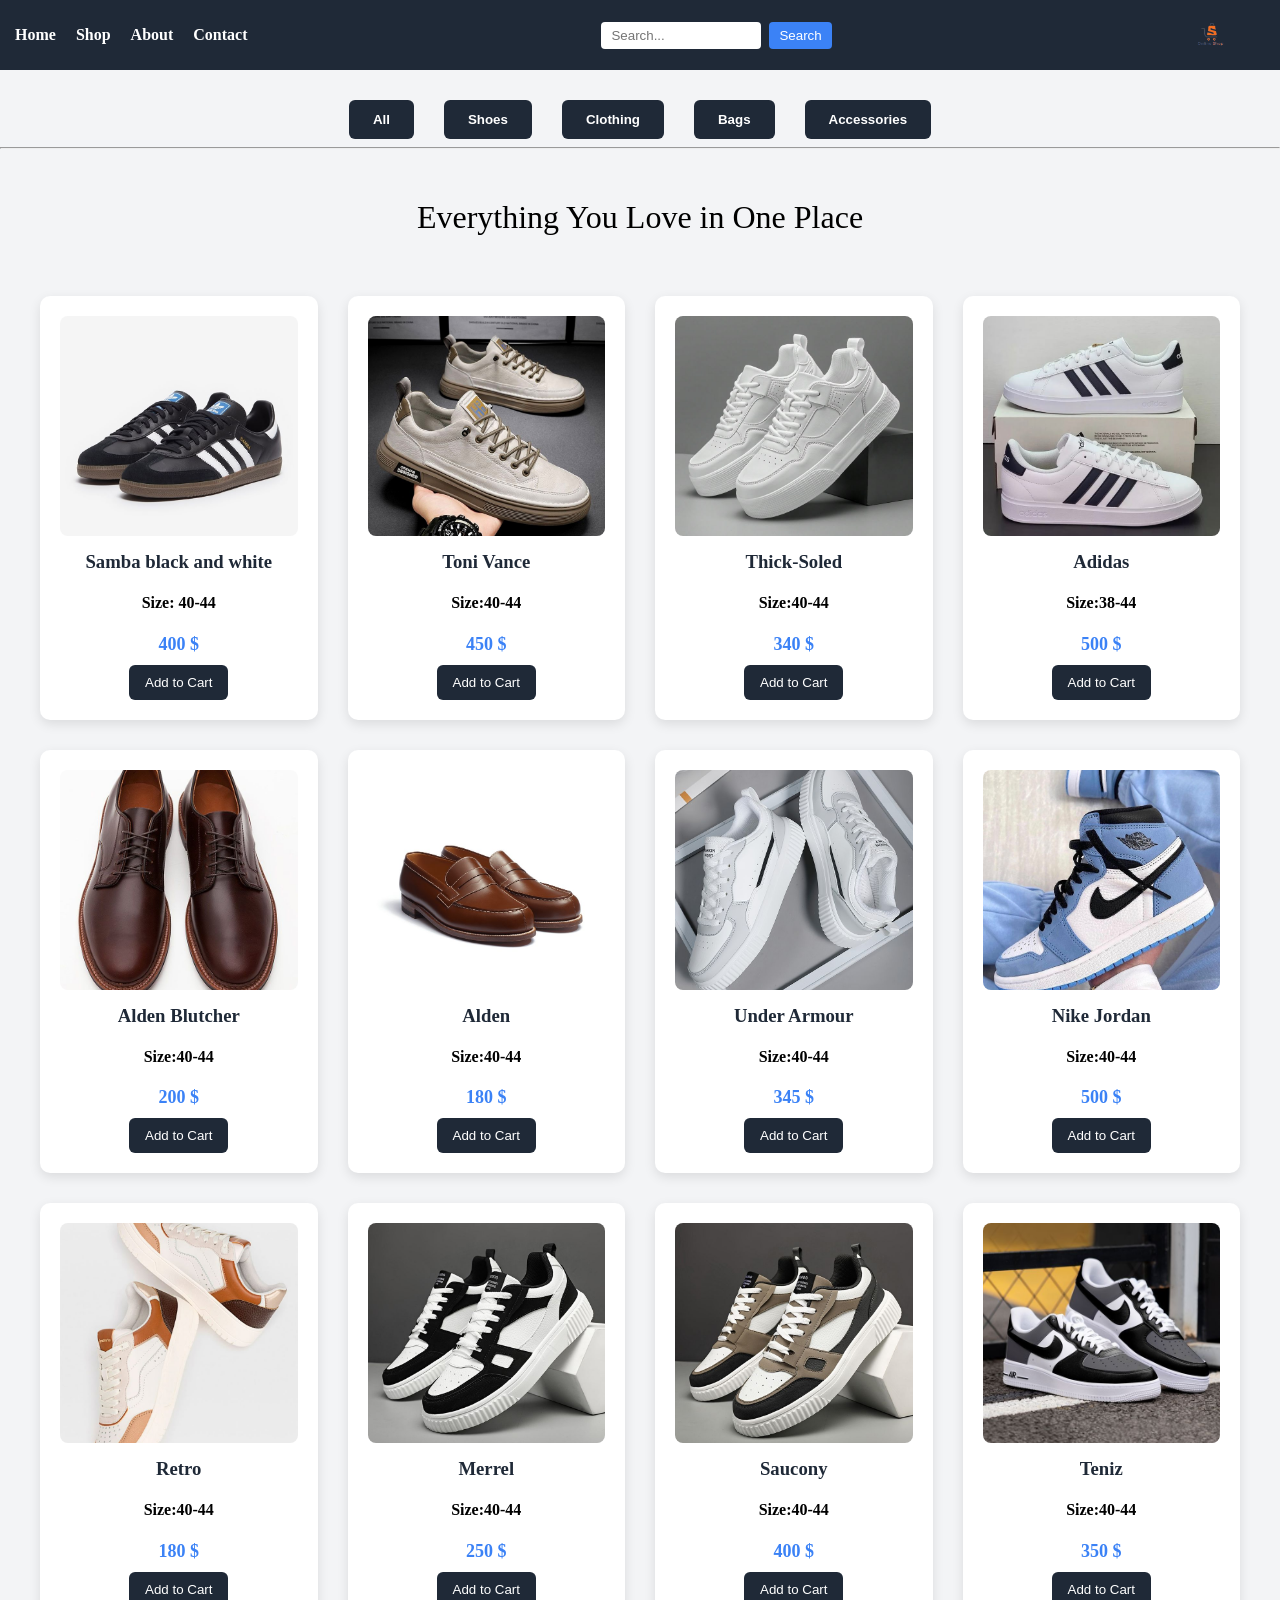
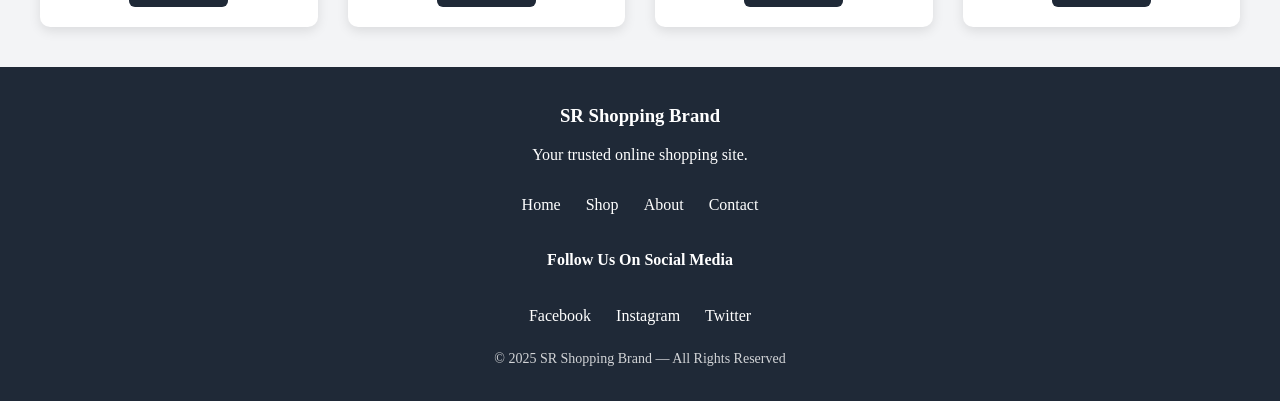
<file: buttons/shoes.html>
<!DOCTYPE html>
<html lang="en">
<head>
    <meta charset="UTF-8">
    <meta name="viewport" content="width=device-width, initial-scale=1.0">
    <title>SR Shoping Brand</title>
    <link rel="stylesheet" href="../style.css">
</head>
<body>
    <nav class="navcontainer">
        <div class="menu">
            <ul>
                <li><a href="../index.html">Home</a></li>
                <li><a href="../shop.html">Shop</a></li>
                <li><a href="../about.html">About</a></li>
                <li><a href="../contact.html">Contact</a></li>
            </ul>
        </div>
        <search class="nav-search">
            <form action="/search-results" method="GET">
                <input type="search" id="site-search" name="q" placeholder="Search...">
                <button type="submit">Search</button>
            </form>
        </search>
        <img src="shoes photos/logo1.png" alt="SR Shopping Brand" class="logo">
    </nav>

    <div class="category-buttons">
    <a href="../shop.html"><button class="category-btn">All</button></a>
    <a href="shoes.html"><button class="category-btn">Shoes</button></a>
    <a href="clothing.html"><button class="category-btn">Clothing</button></a>
    <a href="bags.html"><button class="category-btn">Bags</button></a>
    <a href="accessories.html"><button class="category-btn">Accessories</button></a>
</div>

<hr>
    <p class="slogan">Everything You Love in One Place</p>

<products>
    <div class="products-container">

        <div class="product-card">
            <img src="shoes photos/Samba.jpg" alt="samba shoes">
            <h3>Samba black and white</h3>
            <h4>Size: 40-44</h4>
            <p class="price">400 $</p>
            <button class="cart-btn">Add to Cart</button>
        </div>
        <div class="product-card">
            <img src="shoes photos/Toni.jpg" alt="toni shoes">
            <h3>Toni Vance</h3>
            <h4>Size:40-44</h4>
            <p class="price">450 $</p>
            <button class="cart-btn">Add to Cart</button>
        </div>
        <div class="product-card">
            <img src="shoes photos/Thick-Soled Skate Shoes.jpg" alt="thick-soled shoes">
            <h3>Thick-Soled</h3>
            <h4>Size:40-44</h4>
            <p class="price">340 $</p>
            <button class="cart-btn">Add to Cart</button>
        </div>
        <div class="product-card">
            <img src="shoes photos/adidas.jpg" alt="adidas shoes">
            <h3>Adidas</h3>
            <h4>Size:38-44</h4>
            <p class="price">500 $</p>
            <button class="cart-btn">Add to Cart</button>
        </div>
        <div class="product-card">
            <img src="shoes photos/Alden bluchers.jpg" alt="Alden bluchers shoes">
            <h3>Alden Blutcher</h3>
            <h4>Size:40-44</h4>
            <p class="price">200 $</p>
            <button class="cart-btn">Add to Cart</button>
        </div>
        <div class="product-card">
            <img src="shoes photos/Alden.jpg" alt="Alden shoes">
            <h3>Alden</h3>
            <h4>Size:40-44</h4>
            <p class="price">180 $</p>
            <button class="cart-btn">Add to Cart</button>
        </div>
        <div class="product-card">
            <img src="shoes photos/under armour.jpg" alt="Under Armour shoes">
            <h3>Under Armour</h3>
            <h4>Size:40-44</h4>
            <p class="price">345 $</p>
            <button class="cart-btn">Add to Cart</button>
        </div>
        <div class="product-card">
            <img src="shoes photos/nike jordan.jpg" alt="Nike Jordan shoes">
            <h3>Nike Jordan</h3>
            <h4>Size:40-44</h4>
            <p class="price">500 $</p>
            <button class="cart-btn">Add to Cart</button>
        </div>
        <div class="product-card">
            <img src="shoes photos/retro.jpg" alt="Retro shoes">
            <h3>Retro</h3>
            <h4>Size:40-44</h4>
            <p class="price">180 $</p>
            <button class="cart-btn">Add to Cart</button>
        </div>
        <div class="product-card">
            <img src="shoes photos/merrel.jpg" alt="Merrel shoes">
            <h3>Merrel</h3>
            <h4>Size:40-44</h4>
            <p class="price">250 $</p>
            <button class="cart-btn">Add to Cart</button>
        </div>
        <div class="product-card">
            <img src="shoes photos/saucony.jpg" alt="Saucony shoes">
            <h3>Saucony</h3>
            <h4>Size:40-44</h4>
            <p class="price">400 $</p>
            <button class="cart-btn">Add to Cart</button>
        </div>
        <div class="product-card">
            <img src="shoes photos/teniz.jpg" alt="Teniz shoes">
            <h3>Teniz</h3>
            <h4>Size:40-44</h4>
            <p class="price">350 $</p>
            <button class="cart-btn">Add to Cart</button>
        </div>
    </div>
</products>
 <footer>
        <div class="footer-center">
            <div class="footer-brand">
                <h3>SR Shopping Brand</h3>
            <p>Your trusted online shopping site.</p>
            </div>
            
            <ul class="footer-links">
                <li><a href="index.html">Home</a></li>
                <li><a href="shop.html">Shop</a></li>
                <li><a href="about.html">About</a></li>
                <li><a href="contact.html">Contact</a></li>
            </ul>

            <div class="social-media">
                <h4>Follow Us On Social Media</h4>
            </div>

            <div class="social-icons">
                <ul>
                    <li><a href="facebook">Facebook</a></li>
                    <li><a href="instagram">Instagram</a></li>
                    <li><a href="twiter">Twitter</a></li>
                </ul>
            </div>

            <p class="copyright">© 2025 SR Shopping Brand — All Rights Reserved</p>

        </div>
    </footer>
</body>
</html>
</file>
<file: style.css>
* {
    box-sizing: border-box;
}

img {
    max-width: 100%;
    height: auto;
    display: block;
}

body {
    overflow-x: hidden;
}

 
body {
    background-color: #F3F4F6;
    margin: 0;
    padding: 0;
}

body.home-page {
    background-image: url('photos/Shopify.jpg'); 
    background-size: cover;       
    background-position: center;  
    background-repeat: no-repeat; 
    box-sizing: border-box;
    margin: 0;
    padding: 0;
}


.navcontainer {
    position: fixed;
    top: 0;
    left: 0;
    width: 100%;                   
    background-color: #1f2937;
    padding: 15px;
    color: white;
    z-index: 1;
    display: flex;                  
    justify-content: space-between;  
    align-items: center;            
}

.menu ul {
    display: flex;
    gap: 20px;
    list-style-type: none;
    margin: 0;
    padding: 0;
}

.menu li {
    cursor: pointer;
    font-weight: 600;
}

.menu li:hover {
    color: #3B82F6;
    transition: color 0.3s;
}

.menu a {
    text-decoration: none;
    color: white;
    font-weight: 600;
    transition: color 0.3s;
}

.menu a:hover {
    color: #3B82F6;
}


.logo {
    height: 40px; 
    margin-right: 30px;
    box-sizing: border-box;
}


.headcontainer {
    display: flex;             
    align-items: center;      
    justify-content: center;   
    margin-top: 80px;          
    padding: 50px;             
    min-height: 80vh;         
    gap: 50px;                
    text-align: left;          
}

.hero-text {
    margin-bottom: 23%;
}

.hero-text h1 {
    font-size: 48px;          
    font-weight: bold;
    margin-bottom: 20px;
    color: white;   
   text-shadow:
        0 0 5px #00f,
        0 0 10px #00f,
        0 0 20px #00f,
        0 0 40px #00f;      
}

.hero-text p {
    font-size: 20px; 
    text-align: center;          
    color: white;
    text-shadow:
        0 0 5px #00f,
        0 0 10px #00f,
        0 0 20px #00f,
        0 0 40px #00f;
}

.category-buttons {
    margin-top: 100px; 
    display: flex;
    justify-content: center;
    gap:30px;
    flex-wrap: wrap;
}

.category-btn {
    padding: 12px 24px;
    background-color: #1f2937;
    color: white;
    border: none;
    border-radius: 6px;
    cursor: pointer;
    font-weight: 600;
    white-space: nowrap;
}

.category-btn:hover {
    background-color: #3B82F6;
}

.products-container {
    margin-top: 20px; 
    padding: 40px;
    display: grid;
    grid-template-columns: repeat(auto-fit, minmax(220px, 1fr));
    gap: 30px;
}

.product-card {
    background: white;
    padding: 20px;
    border-radius: 10px;
    text-align: center;
    box-shadow: 0 4px 12px rgba(0,0,0,0.1);
    transition: transform 0.3s;
}

.product-card:hover {
    transform: translateY(-5px);
}

.product-card img {
    width: 100%;
    height: 220px;
    object-fit: cover;
    border-radius: 8px;
}

.product-card h3 {
    margin: 15px 0 5px;
    color: #1f2937;
}

.price {
    font-size: 18px;
    font-weight: bold;
    color: #3B82F6;
    margin-bottom: 10px;
}

.cart-btn {
    padding: 10px 16px;
    background-color: #1f2937;
    color: white;
    border: none;
    border-radius: 6px;
    cursor: pointer;
}

.slogan {
    text-align: center;
    margin-top: 50px;
    margin-bottom: 0;
    font-size: 2rem;
}

.slogan:hover {
    cursor: pointer;
    color: #3B82F6;
    transition: color 1s;
}

.footer-center {
    background-color: #1f2937;
    color: white;
    display: flex;
    flex-direction: column;  
    align-items: center;    
    padding: 20px 0;   
    width: 100%;          
}

.footer-brand {
    text-align: center;
    cursor: pointer;
}

.footer-links {
    list-style: none;
    padding: 0;
    display: flex;
    gap: 25px;
}

.footer-links li a {
    color: white;
    text-decoration: none;
    font-size: 16px;
}

.footer-links li a:hover {
    color: #3B82F6;
}

.footer-brand:hover{
    color: #3B82F6;
}
.copyright {
    font-size: 14px;
    margin-top: 10px;
    opacity: 0.8;
}

.copyright:hover{
    color: #3B82F6;
    cursor: pointer;
}

.social-media{
    text-align: center;
}

.social-media:hover{
    color: #3B82F6;
    cursor: pointer;
}

.social-icons ul{
    list-style: none;
    display: flex;
    gap: 25px;
    padding: 0;
}

.social-icons li a {
    color: white;
    text-decoration: none;
    font-size: 16px;
}

.social-icons li a:hover{
    color: #3B82F6;
}

.about {
    margin-top: 50px;
    padding: 40px;
    color: rgb(0, 0, 0);
    align-items: center;
}

.details {
    text-align: center;
}

.store-image{
    max-width: 100%;
    display: flex;
    justify-content: center;
    margin: 30px 0;
}
.store-image img{
    border-radius:10px;
}
.list{
    text-align: center;
}
.list ul {
    list-style: none;
    text-align: center;
    padding: 0;
}
.list li {
    margin-bottom: 10px;
}


.contact-page {
    font-family: Arial, sans-serif;
    background: #0f172a;
}


.contact-container {
    background: #1f2937;
    padding: 40px 30px;
    margin: 120px auto;
    border-radius: 12px;
    box-shadow: 0 20px 40px rgba(0,0,0,0.3);
    max-width: 900px;
    width: 90%;
    color: white;
    text-align: center;
}


.contact {
    display: flex;
    gap: 40px;
    justify-content: center;
    align-items: flex-start;
    margin-top: 30px;
    flex-wrap: wrap;
}


.contact-form {
    flex: 1;
    min-width: 280px;
    display: flex;
    flex-direction: column;
    gap: 15px;
}

.contact-form input,
.contact-form textarea {
    width: 100%;
    padding: 14px;
    border-radius: 8px;
    border: none;
    outline: none;
    font-size: 14px;
}

.contact-form textarea {
    resize: none;
}

.contact-form button {
    padding: 14px;
    background: #3B82F6;
    color: white;
    border: none;
    border-radius: 8px;
    font-size: 15px;
    cursor: pointer;
    transition: background 0.3s;
}

.contact-form button:hover {
    background: #2563eb;
}


.contact-info {
    flex: 1;
    min-width: 260px;
    background: #111827;
    padding: 25px;
    border-radius: 12px;
    text-align: left;
}

.contact-info h3 {
    margin-bottom: 15px;
}

.contact-info p {
    margin-bottom: 10px;
    font-size: 14px;
}

/* ===============================
   CONTACT PAGE MOBILE FIX
================================ */
@media (max-width: 600px) {
    /* Stack form and info vertically */
    .contact {
        flex-direction: column;
        gap: 20px;
        align-items: stretch; /* full width */
    }

    /* Make the form and info containers full width */
    .contact-form,
    .contact-info {
        min-width: 0;       /* overrides flex min-width */
        width: 100%;        /* full width of container */
    }

    /* Inputs and textarea */
    .contact-form input,
    .contact-form textarea {
        width: 100%;        /* fill parent container */
        box-sizing: border-box; /* include padding inside width */
    }

    /* Optional: smaller container padding on mobile */
    .contact-container {
        padding: 25px 20px;
        margin: 80px 15px;
    }
}


@media (max-width: 768px) {
    .headcontainer {
        flex-direction: column;
        padding: 20px;
        text-align: center;
    }

    .hero-text {
        margin-bottom: 0;
    }

    .hero-text h1 {
        font-size: 32px;
    }

    .hero-text p {
        font-size: 16px;
    }
}

@media (max-width: 600px) {
    .category-buttons {
        flex-direction: column;
        align-items: center;
        gap: 15px;
    }

    .category-btn {
        width: 100%;
        max-width: 250px;
    }
}

@media (max-width: 600px) {
    .footer-center {
        padding: 20px 15px; /* reduce padding slightly for phones */
    }

    .footer-links {
        flex-wrap: wrap;
        gap: 15px; /* keep links readable */
        justify-content: center;
    }

    .social-icons ul {
        flex-wrap: wrap;
        gap: 15px;
        justify-content: center;
    }
}

.store-image {
    display: flex;
    justify-content: center;
    margin: 30px 0;
}

.store-image img {
    width: 100%;
    max-width: 600px;
    border-radius: 10px;
}

.details {
    text-align: center; /* keep your original About text centered */
}

.nav-search form {
    display: flex;
    align-items: center;
    gap: 8px;
}

.nav-search input {
    padding: 6px 10px;
    border-radius: 4px;
    border: none;
    outline: none;
    width: 160px;
}

.nav-search button {
    padding: 6px 10px;
    background-color: #3B82F6;
    color: white;
    border: none;
    border-radius: 4px;
    cursor: pointer;
}

@media (max-width: 600px) {
    .navcontainer {
        flex-wrap: wrap;
        justify-content: center;
        gap: 10px;
    }

    .nav-search {
        width: 100%;
    }

    .nav-search form {
        width: 100%;
        justify-content: center;
    }

    .nav-search input {
        width: 70%;
    }
}

.vege {
    color: white;
    margin-right:20px ;
}
</file>
